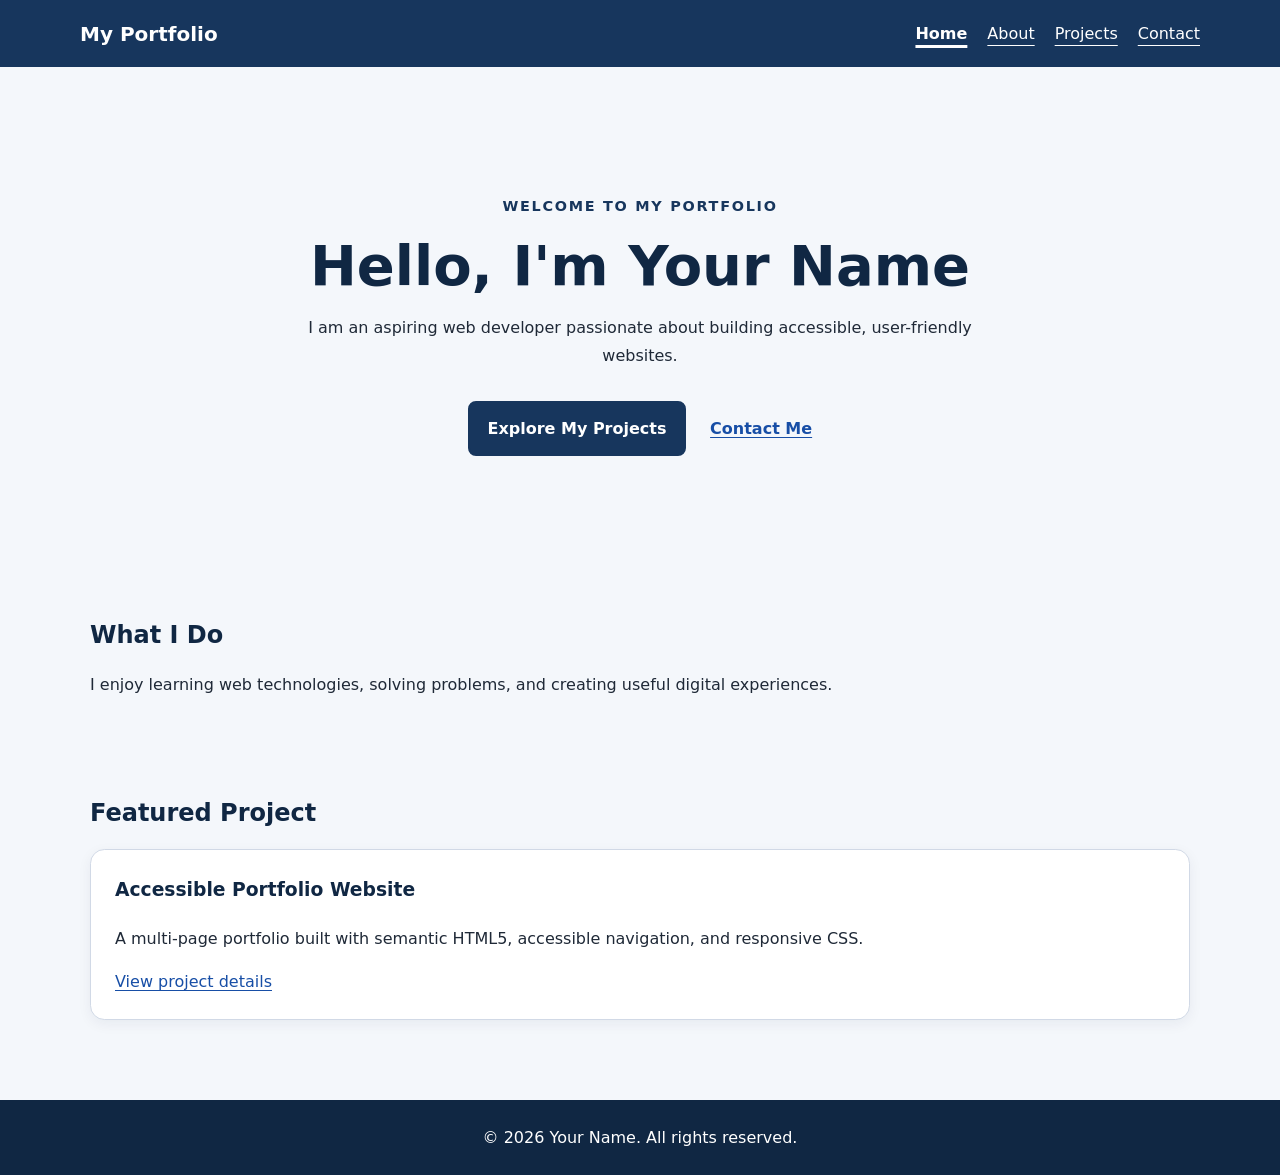
<file: accessible-portfolio/index.html>
<!doctype html>
<html lang="en">
<head>
  <meta charset="utf-8">
  <meta name="viewport" content="width=device-width, initial-scale=1">
  <meta name="description" content="Explore my personal portfolio, web development skills, and featured projects.">
  <meta name="theme-color" content="#17365d">
  <title>Home | Your Name — Portfolio</title>
  <link rel="stylesheet" href="css/style.css">
  <script src="js/script.js" defer></script>
</head>
<body>
  <a class="skip-link" href="#main-content">Skip to main content</a>
  <header class="site-header">
    <a class="logo" href="index.html">My Portfolio</a>
    <nav aria-label="Main navigation">
      <ul class="nav-list">
        <li><a href="index.html" aria-current="page">Home</a></li>
        <li><a href="about.html">About</a></li>
        <li><a href="projects.html">Projects</a></li>
        <li><a href="contact.html">Contact</a></li>
      </ul>
    </nav>
  </header>
  <main id="main-content">
    <section class="hero" aria-labelledby="hero-title">
      <p class="eyebrow">WELCOME TO MY PORTFOLIO</p>
      <h1 id="hero-title">Hello, I'm Your Name</h1>
      <p class="hero-copy">I am an aspiring web developer passionate about building accessible, user-friendly websites.</p>
      <div class="hero-actions">
        <a class="button-link" href="projects.html">Explore My Projects</a>
        <a class="text-link" href="contact.html">Contact Me</a>
      </div>
    </section>
    <section class="content-section" aria-labelledby="what-title">
      <h2 id="what-title">What I Do</h2>
      <p>I enjoy learning web technologies, solving problems, and creating useful digital experiences.</p>
    </section>
    <section class="content-section" aria-labelledby="featured-title">
      <h2 id="featured-title">Featured Project</h2>
      <article class="project-card">
        <h3>Accessible Portfolio Website</h3>
        <p>A multi-page portfolio built with semantic HTML5, accessible navigation, and responsive CSS.</p>
        <a href="projects.html">View project details</a>
      </article>
    </section>
  </main>
  <footer class="site-footer">
    <p>&copy; <span data-current-year>2026</span> Your Name. All rights reserved.</p>
  </footer>
</body>
</html>
</file>
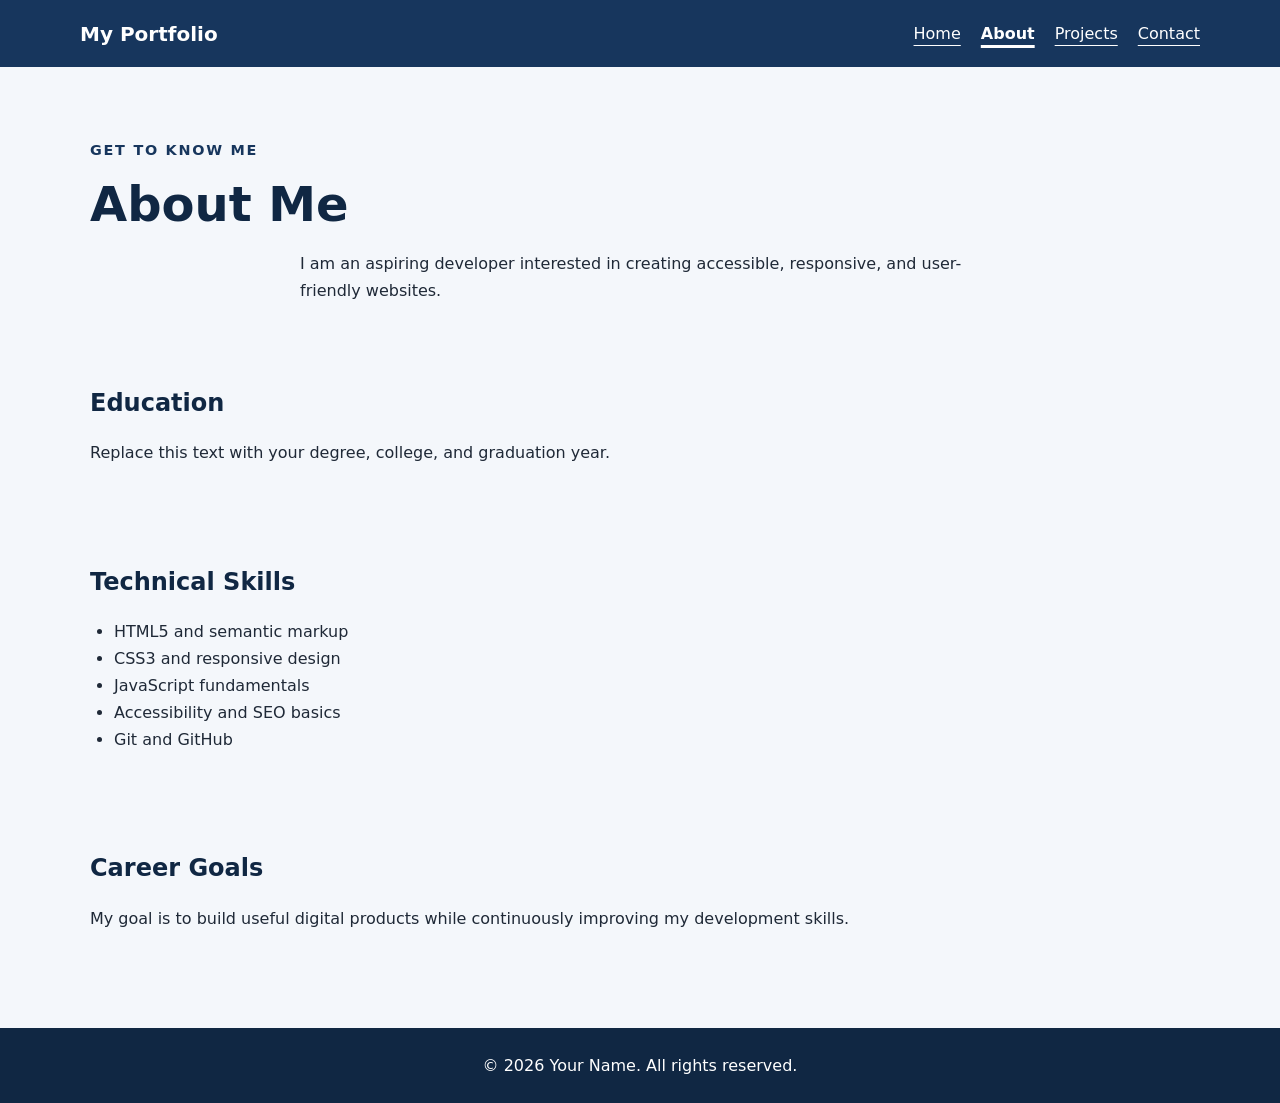
<file: accessible-portfolio/about.html>
<!doctype html>
<html lang="en">
<head>
  <meta charset="utf-8">
  <meta name="viewport" content="width=device-width, initial-scale=1">
  <meta name="description" content="Learn about my background, education, technical skills, and career goals.">
  <meta name="theme-color" content="#17365d">
  <title>About Me | Your Name — Portfolio</title>
  <link rel="stylesheet" href="css/style.css">
  <script src="js/script.js" defer></script>
</head>
<body>
  <a class="skip-link" href="#main-content">Skip to main content</a>
  <header class="site-header">
    <a class="logo" href="index.html">My Portfolio</a>
    <nav aria-label="Main navigation">
      <ul class="nav-list">
        <li><a href="index.html">Home</a></li>
        <li><a href="about.html" aria-current="page">About</a></li>
        <li><a href="projects.html">Projects</a></li>
        <li><a href="contact.html">Contact</a></li>
      </ul>
    </nav>
  </header>
  <main id="main-content">
    <section class="page-intro" aria-labelledby="page-title">
      <p class="eyebrow">GET TO KNOW ME</p>
      <h1 id="page-title">About Me</h1>
      <p>I am an aspiring developer interested in creating accessible, responsive, and user-friendly websites.</p>
    </section>
    <section class="content-section" aria-labelledby="education-title">
      <h2 id="education-title">Education</h2>
      <p>Replace this text with your degree, college, and graduation year.</p>
    </section>
    <section class="content-section" aria-labelledby="skills-title">
      <h2 id="skills-title">Technical Skills</h2>
      <ul class="skill-list">
        <li>HTML5 and semantic markup</li>
        <li>CSS3 and responsive design</li>
        <li>JavaScript fundamentals</li>
        <li>Accessibility and SEO basics</li>
        <li>Git and GitHub</li>
      </ul>
    </section>
    <section class="content-section" aria-labelledby="goals-title">
      <h2 id="goals-title">Career Goals</h2>
      <p>My goal is to build useful digital products while continuously improving my development skills.</p>
    </section>
  </main>
  <footer class="site-footer">
    <p>&copy; <span data-current-year>2026</span> Your Name. All rights reserved.</p>
  </footer>
</body>
</html>
</file>
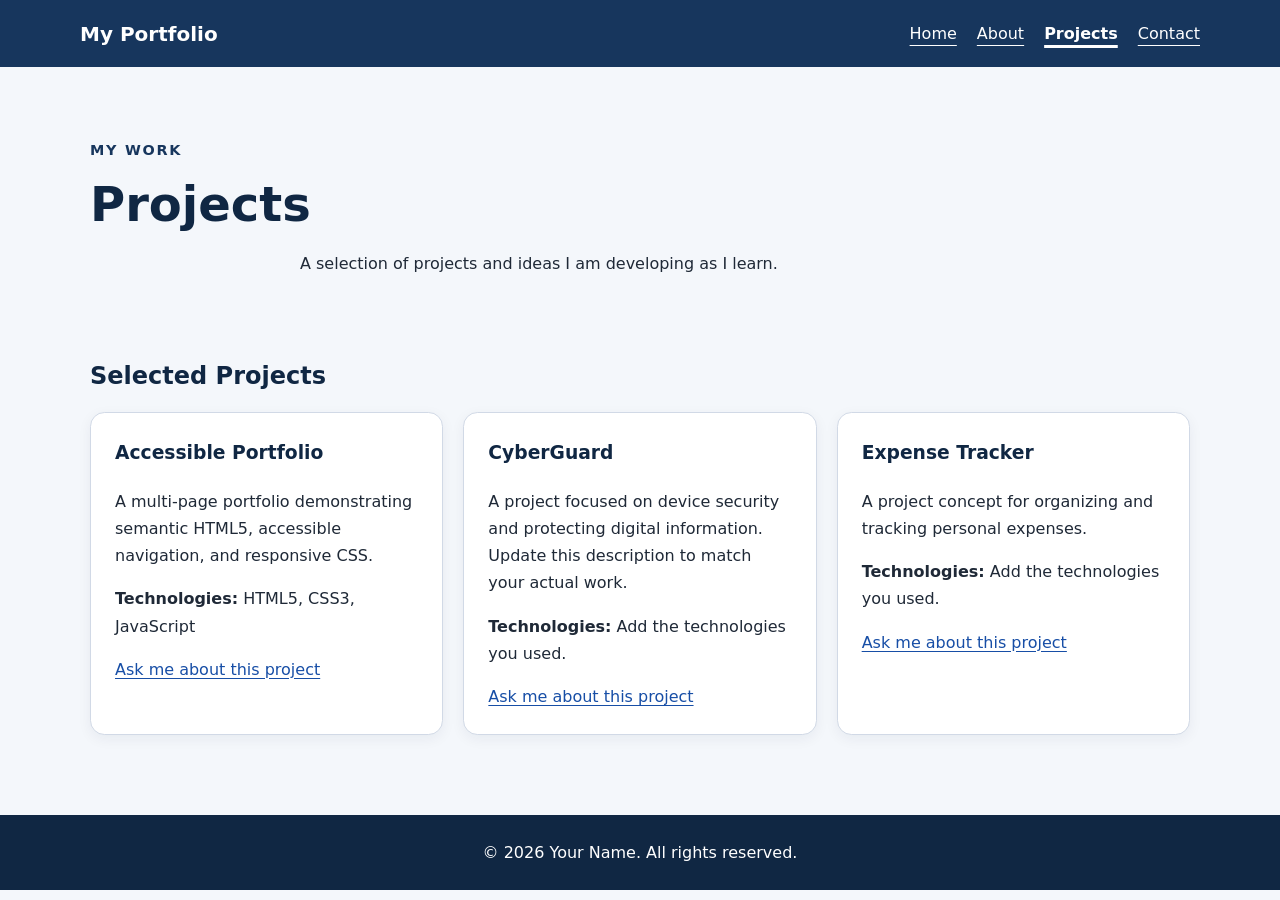
<file: accessible-portfolio/projects.html>
<!doctype html>
<html lang="en">
<head>
  <meta charset="utf-8">
  <meta name="viewport" content="width=device-width, initial-scale=1">
  <meta name="description" content="Explore my web development projects, technologies, and coding work.">
  <meta name="theme-color" content="#17365d">
  <title>Projects | Your Name — Portfolio</title>
  <link rel="stylesheet" href="css/style.css">
  <script src="js/script.js" defer></script>
</head>
<body>
  <a class="skip-link" href="#main-content">Skip to main content</a>
  <header class="site-header">
    <a class="logo" href="index.html">My Portfolio</a>
    <nav aria-label="Main navigation">
      <ul class="nav-list">
        <li><a href="index.html">Home</a></li>
        <li><a href="about.html">About</a></li>
        <li><a href="projects.html" aria-current="page">Projects</a></li>
        <li><a href="contact.html">Contact</a></li>
      </ul>
    </nav>
  </header>
  <main id="main-content">
    <section class="page-intro" aria-labelledby="page-title">
      <p class="eyebrow">MY WORK</p>
      <h1 id="page-title">Projects</h1>
      <p>A selection of projects and ideas I am developing as I learn.</p>
    </section>
    <section class="content-section" aria-labelledby="project-list-title">
      <h2 id="project-list-title">Selected Projects</h2>
      <div class="project-grid">
        <article class="project-card">
          <h3>Accessible Portfolio</h3>
          <p>A multi-page portfolio demonstrating semantic HTML5, accessible navigation, and responsive CSS.</p>
          <p><strong>Technologies:</strong> HTML5, CSS3, JavaScript</p>
          <a href="contact.html">Ask me about this project</a>
        </article>
        <article class="project-card">
          <h3>CyberGuard</h3>
          <p>A project focused on device security and protecting digital information. Update this description to match your actual work.</p>
          <p><strong>Technologies:</strong> Add the technologies you used.</p>
          <a href="contact.html">Ask me about this project</a>
        </article>
        <article class="project-card">
          <h3>Expense Tracker</h3>
          <p>A project concept for organizing and tracking personal expenses.</p>
          <p><strong>Technologies:</strong> Add the technologies you used.</p>
          <a href="contact.html">Ask me about this project</a>
        </article>
      </div>
    </section>
  </main>
  <footer class="site-footer">
    <p>&copy; <span data-current-year>2026</span> Your Name. All rights reserved.</p>
  </footer>
</body>
</html>
</file>
<file: accessible-portfolio/css/style.css>
:root {
  color-scheme: light;
  --navy: #17365d;
  --navy-dark: #102743;
  --blue: #174ea6;
  --background: #f4f7fb;
  --surface: #ffffff;
  --text: #1f2937;
  --muted: #4b5563;
  --border: #d1d9e6;
  --focus: #ffbf47;
}

* { box-sizing: border-box; }

html { scroll-behavior: smooth; }

body {
  margin: 0;
  color: var(--text);
  background: var(--background);
  font-family: system-ui, -apple-system, BlinkMacSystemFont, "Segoe UI", sans-serif;
  font-size: 1rem;
  line-height: 1.7;
}

a { color: var(--blue); text-underline-offset: 0.2em; }
a:hover { text-decoration-thickness: 2px; }

.skip-link {
  position: absolute;
  z-index: 10;
  top: -6rem;
  left: 1rem;
  padding: 0.75rem 1rem;
  color: var(--navy-dark);
  background: #fff;
  border: 3px solid var(--focus);
  border-radius: 0.35rem;
}
.skip-link:focus { top: 1rem; }

:focus-visible {
  outline: 3px solid var(--focus);
  outline-offset: 4px;
}

.site-header {
  display: flex;
  align-items: center;
  justify-content: space-between;
  flex-wrap: wrap;
  gap: 1rem 2rem;
  padding: 1rem max(5%, calc((100% - 1120px) / 2));
  color: #fff;
  background: var(--navy);
}

.logo {
  color: #fff;
  font-size: 1.25rem;
  font-weight: 800;
  text-decoration: none;
}

.nav-list {
  display: flex;
  flex-wrap: wrap;
  gap: 0.5rem 1.25rem;
  margin: 0;
  padding: 0;
  list-style: none;
}

.nav-list a {
  display: inline-block;
  padding: 0.25rem 0;
  color: #fff;
  text-decoration: underline;
  text-underline-offset: 0.35em;
}

.nav-list a[aria-current="page"] { font-weight: 800; text-decoration-thickness: 3px; }

main {
  width: min(1100px, 90%);
  min-height: 65vh;
  margin-inline: auto;
}

.hero {
  padding: clamp(3.5rem, 9vw, 7rem) 1rem;
  text-align: center;
}

.eyebrow {
  color: var(--navy);
  font-size: 0.9rem;
  font-weight: 800;
  letter-spacing: 0.12em;
}

.hero h1 {
  max-width: 850px;
  margin: 1rem auto;
  color: var(--navy-dark);
  font-size: clamp(2.2rem, 6vw, 3.5rem);
  line-height: 1.15;
}

.hero-copy, .page-intro > p:last-child {
  max-width: 680px;
  margin-inline: auto;
}

.hero-actions {
  display: flex;
  align-items: center;
  justify-content: center;
  flex-wrap: wrap;
  gap: 1rem 1.5rem;
  margin-top: 2rem;
}

.page-intro {
  padding: 3.5rem 0 1rem;
}

.page-intro h1 {
  margin: 0.5rem 0;
  color: var(--navy-dark);
  font-size: clamp(2rem, 5vw, 3rem);
  line-height: 1.2;
}

.content-section { padding: 2rem 0; }
.content-section h2 { color: var(--navy-dark); line-height: 1.3; }

.button-link, button {
  display: inline-block;
  padding: 0.75rem 1.1rem;
  border: 2px solid var(--navy);
  border-radius: 0.5rem;
  color: #fff;
  background: var(--navy);
  font: inherit;
  font-weight: 750;
  text-decoration: none;
  cursor: pointer;
}

.button-link:hover, button:hover { background: var(--navy-dark); }
.text-link { font-weight: 700; }

.project-grid {
  display: grid;
  grid-template-columns: repeat(auto-fit, minmax(min(100%, 250px), 1fr));
  gap: 1.25rem;
}

.project-card {
  padding: 1.5rem;
  border: 1px solid var(--border);
  border-radius: 0.9rem;
  background: var(--surface);
  box-shadow: 0 4px 14px rgb(16 39 67 / 6%);
}

.project-card h3 { margin-top: 0; color: var(--navy-dark); }

.skill-list { padding-left: 1.5rem; }

form {
  max-width: 680px;
  padding: clamp(1rem, 4vw, 1.5rem);
  border: 1px solid var(--border);
  border-radius: 0.9rem;
  background: var(--surface);
}

.form-group { display: grid; gap: 0.4rem; margin-bottom: 1.25rem; }
label { font-weight: 700; }

input, textarea {
  width: 100%;
  min-height: 2.75rem;
  padding: 0.75rem;
  border: 1px solid #66758a;
  border-radius: 0.4rem;
  color: var(--text);
  background: #fff;
  font: inherit;
}

textarea { resize: vertical; }
#form-status { font-weight: 700; }
.form-note { max-width: 680px; color: var(--muted); font-size: 0.95rem; }

.site-footer {
  margin-top: 3rem;
  padding: 1.5rem 1rem;
  color: #fff;
  background: var(--navy-dark);
  text-align: center;
}
.site-footer p { margin: 0; }

@media (max-width: 600px) {
  .site-header { align-items: flex-start; flex-direction: column; }
  .nav-list { gap: 0.4rem 1rem; }
  .page-intro { padding-top: 2.5rem; }
}

@media (prefers-reduced-motion: reduce) {
  html { scroll-behavior: auto; }
}
</file>
